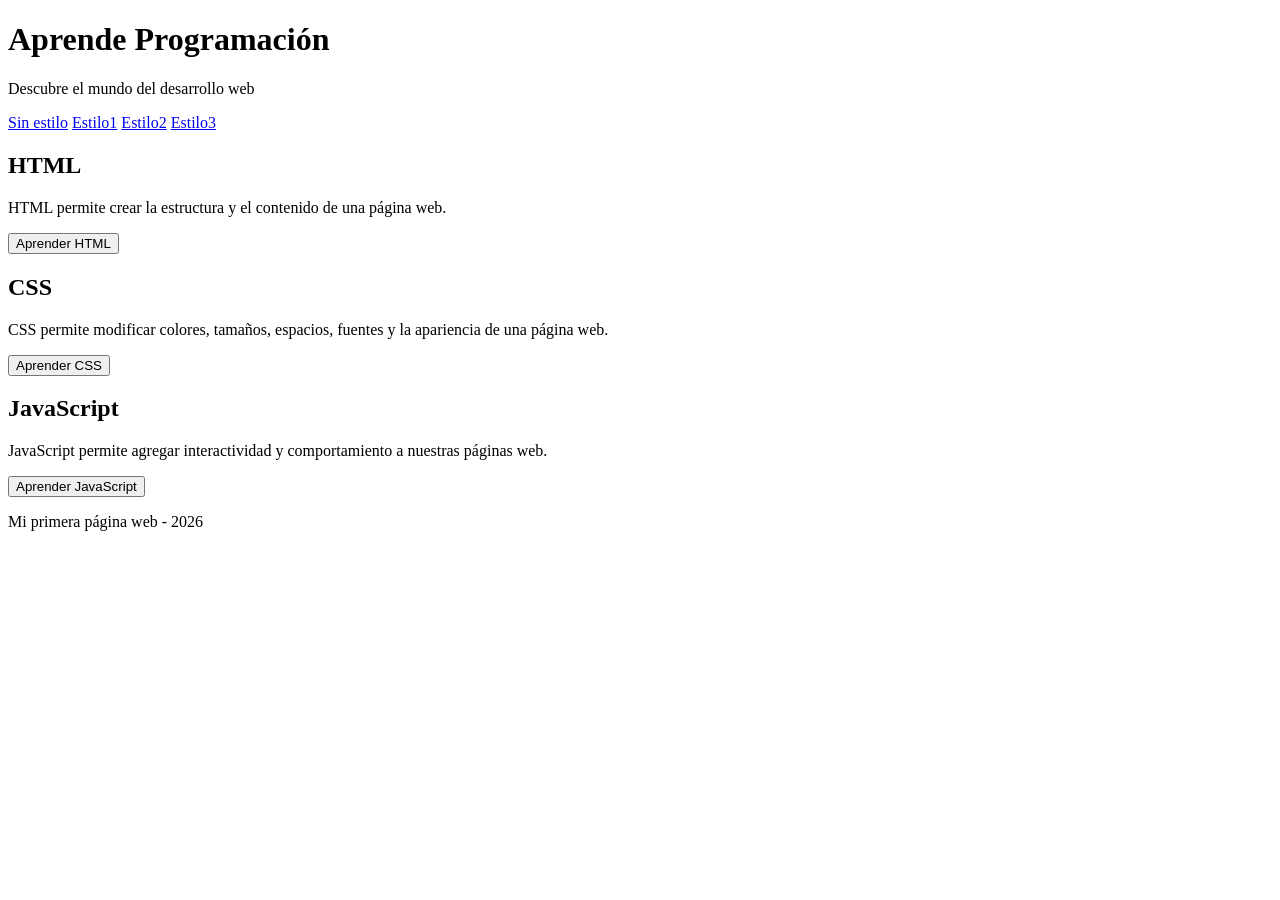
<file: index.html>
<!DOCTYPE html>
<html lang="es">
<head>
    <meta charset="UTF-8">
    <meta name="viewport" content="width=device-width, initial-scale=1.0">
    <title>Curso de Programación</title>
</head>
<body>
        <header>
        <h1>Aprende Programación</h1>
        <p>Descubre el mundo del desarrollo web</p>
    </header>

    <nav>
        <a href="index.html">Sin estilo</a>
        <a href="index2.html">Estilo1</a>
        <a href="index3.html">Estilo2</a>
        <a href="index4.html">Estilo3</a>
        
    </nav>

    <main>

        <section>
            <h2>HTML</h2>
            <p>
                HTML permite crear la estructura y el contenido
                de una página web.
            </p>
            <button>Aprender HTML</button>
        </section>

        <section>
            <h2>CSS</h2>
            <p>
                CSS permite modificar colores, tamaños, espacios,
                fuentes y la apariencia de una página web.
            </p>
            <button>Aprender CSS</button>
        </section>

        <section>
            <h2>JavaScript</h2>
            <p>
                JavaScript permite agregar interactividad
                y comportamiento a nuestras páginas web.
            </p>
            <button>Aprender JavaScript</button>
        </section>

    </main>

    <footer>
        <p>Mi primera página web - 2026</p>
    </footer>
</body>
</html>
</file>
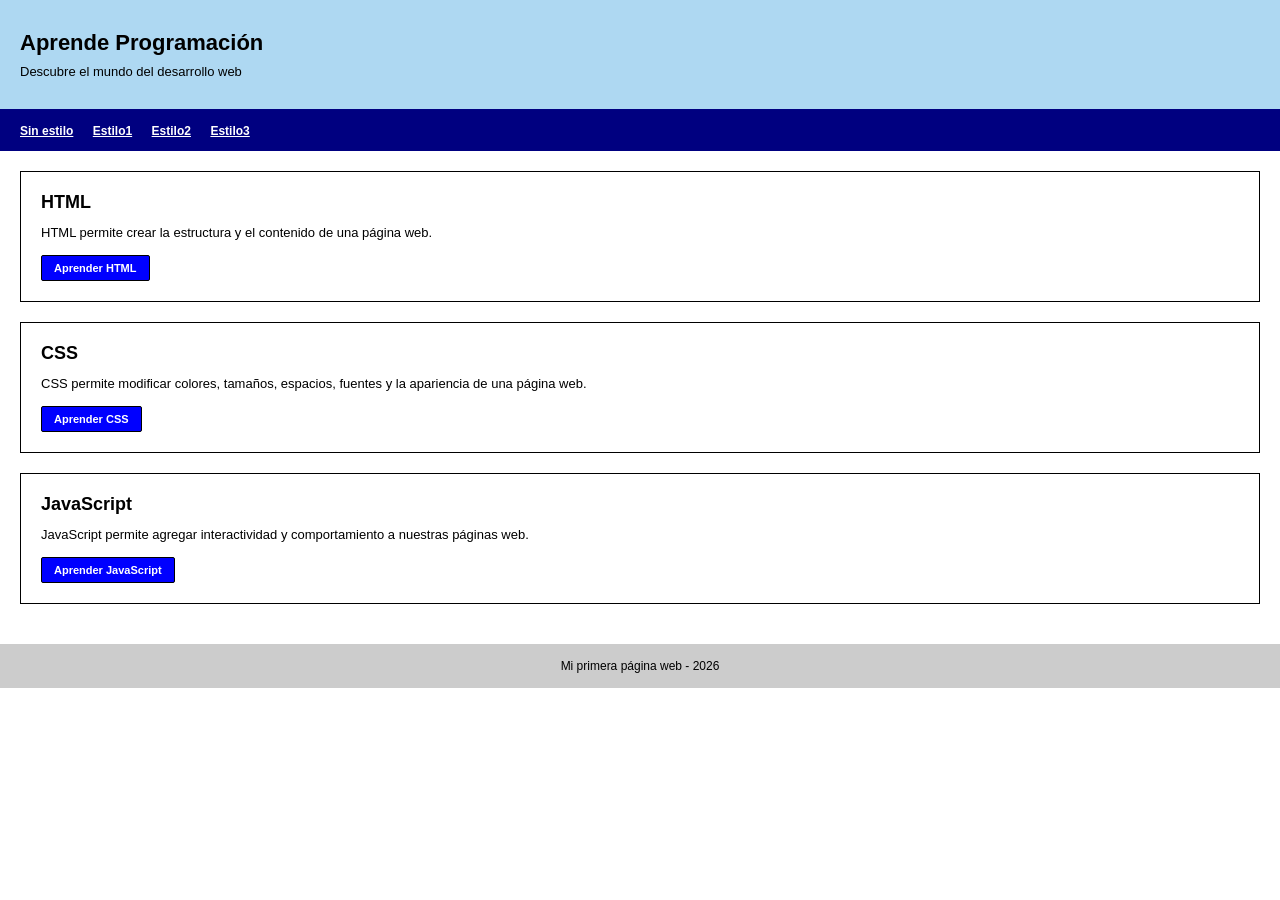
<file: index2.html>
<!DOCTYPE html>
<html lang="es">
<head>
    <meta charset="UTF-8">
    <meta name="viewport" content="width=device-width, initial-scale=1.0">
    <title>Curso de Programación</title>
    <link rel="stylesheet" href="/css/styles.css">
</head>
<body>
        <header>
        <h1>Aprende Programación</h1>
        <p>Descubre el mundo del desarrollo web</p>
    </header>

    <nav>
        <a href="index.html">Sin estilo</a>
        <a href="index2.html">Estilo1</a>
        <a href="index3.html">Estilo2</a>
        <a href="index4.html">Estilo3</a>
        
    </nav>

    <main>

        <section>
            <h2>HTML</h2>
            <p>
                HTML permite crear la estructura y el contenido
                de una página web.
            </p>
            <button>Aprender HTML</button>
        </section>

        <section>
            <h2>CSS</h2>
            <p>
                CSS permite modificar colores, tamaños, espacios,
                fuentes y la apariencia de una página web.
            </p>
            <button>Aprender CSS</button>
        </section>

        <section>
            <h2>JavaScript</h2>
            <p>
                JavaScript permite agregar interactividad
                y comportamiento a nuestras páginas web.
            </p>
            <button>Aprender JavaScript</button>
        </section>

    </main>

    <footer>
        <p>Mi primera página web - 2026</p>
    </footer>
</body>
</html>
</file>
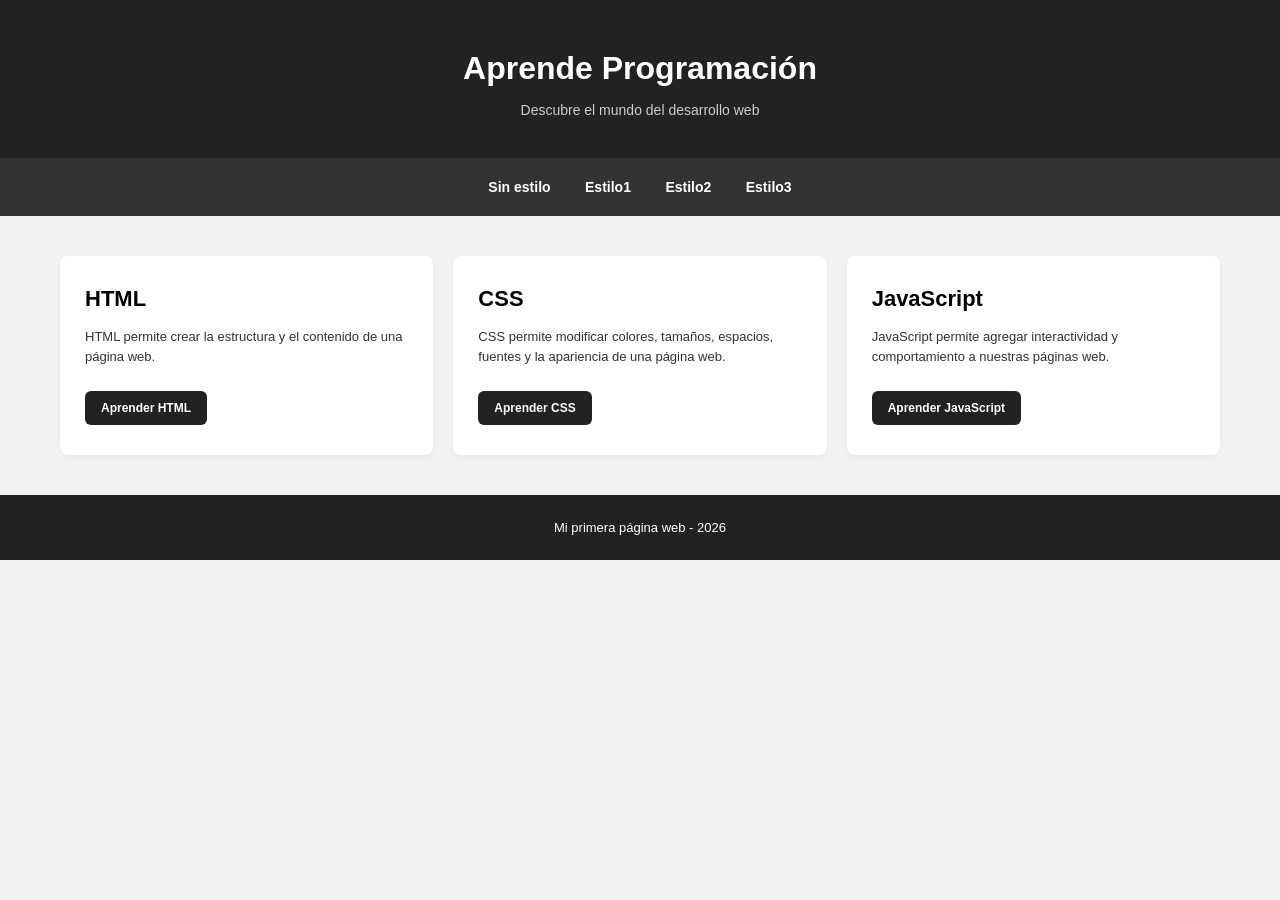
<file: index3.html>
<!DOCTYPE html>
<html lang="es">
<head>
    <meta charset="UTF-8">
    <meta name="viewport" content="width=device-width, initial-scale=1.0">
    <title>Curso de Programación</title>
    <link rel="stylesheet" href="/css/styles2.css">
</head>
<body>
        <header>
        <h1>Aprende Programación</h1>
        <p>Descubre el mundo del desarrollo web</p>
    </header>

    <nav>
        <a href="index.html">Sin estilo</a>
        <a href="index2.html">Estilo1</a>
        <a href="index3.html">Estilo2</a>
        <a href="index4.html">Estilo3</a>
        
    </nav>

    <main>

        <section>
            <h2>HTML</h2>
            <p>
                HTML permite crear la estructura y el contenido
                de una página web.
            </p>
            <button>Aprender HTML</button>
        </section>

        <section>
            <h2>CSS</h2>
            <p>
                CSS permite modificar colores, tamaños, espacios,
                fuentes y la apariencia de una página web.
            </p>
            <button>Aprender CSS</button>
        </section>

        <section>
            <h2>JavaScript</h2>
            <p>
                JavaScript permite agregar interactividad
                y comportamiento a nuestras páginas web.
            </p>
            <button>Aprender JavaScript</button>
        </section>

    </main>

    <footer>
        <p>Mi primera página web - 2026</p>
    </footer>
</body>
</html>
</file>
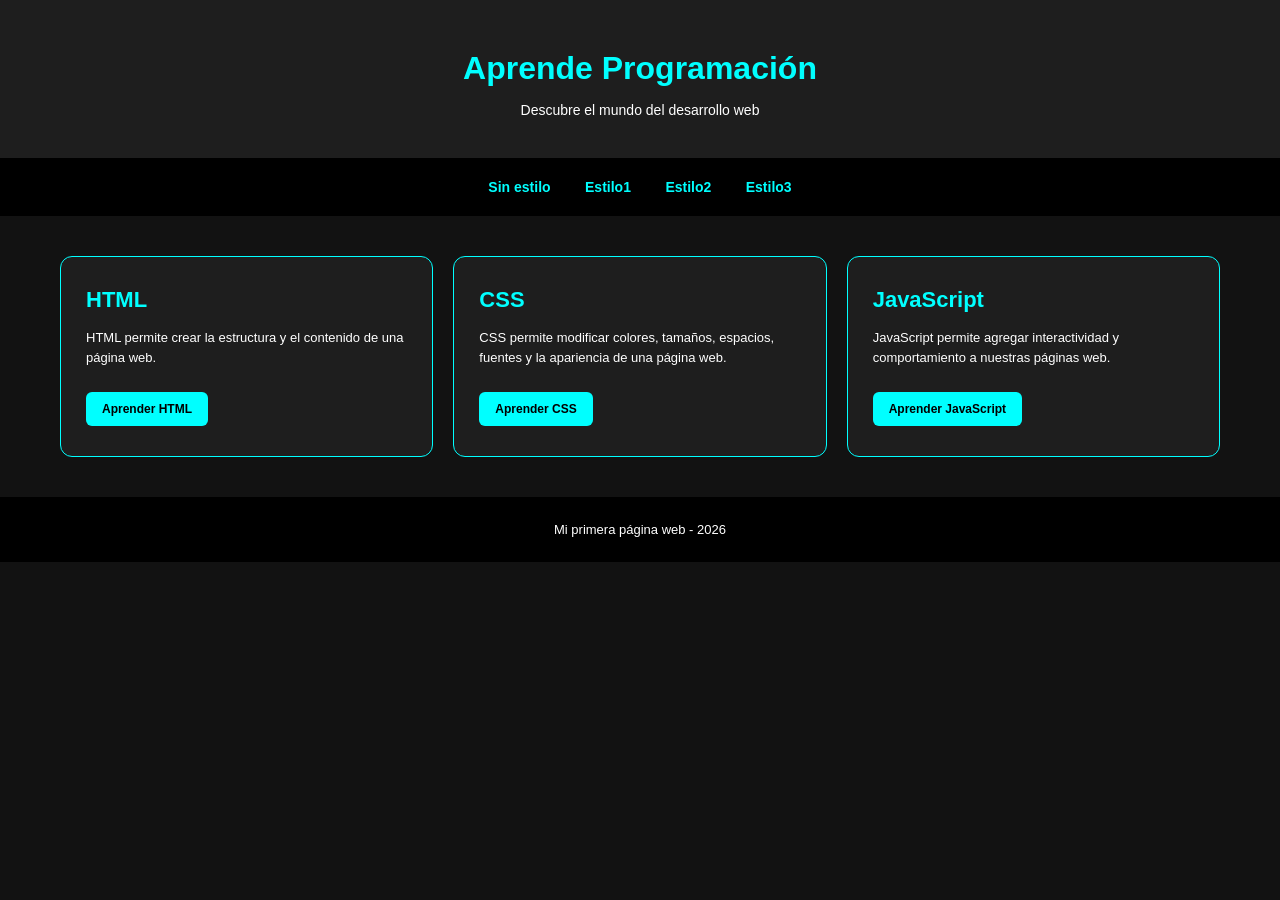
<file: index4.html>
<!DOCTYPE html>
<html lang="es">
<head>
    <meta charset="UTF-8">
    <meta name="viewport" content="width=device-width, initial-scale=1.0">
    <title>Curso de Programación</title>
    <link rel="stylesheet" href="/css/styles3.css">
</head>
<body>
        <header>
        <h1>Aprende Programación</h1>
        <p>Descubre el mundo del desarrollo web</p>
    </header>

    <nav>
        <a href="index.html">Sin estilo</a>
        <a href="index2.html">Estilo1</a>
        <a href="index3.html">Estilo2</a>
        <a href="index4.html">Estilo3</a>
        
    </nav>

    <main>

        <section>
            <h2>HTML</h2>
            <p>
                HTML permite crear la estructura y el contenido
                de una página web.
            </p>
            <button>Aprender HTML</button>
        </section>

        <section>
            <h2>CSS</h2>
            <p>
                CSS permite modificar colores, tamaños, espacios,
                fuentes y la apariencia de una página web.
            </p>
            <button>Aprender CSS</button>
        </section>

        <section>
            <h2>JavaScript</h2>
            <p>
                JavaScript permite agregar interactividad
                y comportamiento a nuestras páginas web.
            </p>
            <button>Aprender JavaScript</button>
        </section>

    </main>

    <footer>
        <p>Mi primera página web - 2026</p>
    </footer>
</body>
</html>
</file>
<file: css/styles.css>
/* Reseteo básico y configuración general */
* {
    box-sizing: border-box;
    margin: 0;
    padding: 0;
    font-family: Arial, sans-serif;
}

body {
    background-color: #ffffff;
    color: #000000;
}

/* Encabezado principal (Header) */
header {
    background-color: #aed8f2; /* Azul claro / celeste */
    padding: 30px 20px;
}

header h1 {
    font-size: 22px;
    font-weight: bold;
    color: #000000;
    margin-bottom: 8px;
}

header p {
    font-size: 13px;
    color: #000000;
}

/* Barra de navegación */
nav {
    background-color: #000080; /* Azul oscuro / marino */
    padding: 12px 20px;
}

nav a {
    color: #ffffff;
    text-decoration: underline;
    font-size: 12px;
    margin-right: 15px;
    font-weight: bold;
}

/* Contenedor principal de secciones */
main {
    padding: 20px;
}

/* Secciones con borde negro perimetral completo */
section {
    border: 1px solid #000000;
    background-color: #ffffff;
    padding: 20px;
    margin-bottom: 20px;
}

section h2 {
    font-size: 18px;
    font-weight: bold;
    margin-bottom: 12px;
    color: #000000;
}

section p {
    font-size: 13px;
    color: #000000;
    margin-bottom: 15px;
}

/* Estilos de los botones de cada sección */
section button,
section .btn,
section input[type="button"],
section input[type="submit"] {
    display: inline-block;
    background-color: #0000ff; /* Azul brillante */
    color: #ffffff;
    font-size: 11px;
    font-weight: bold;
    padding: 6px 12px;
    border: 1px solid #000000; /* Borde oscuro envolvente */
    border-radius: 2px;
    cursor: pointer;
    text-decoration: none;
    outline: none;
}

/* Efecto hover/focus para interacción */
section button:hover,
section .btn:hover {
    background-color: #0000cc;
}

/* Pie de página (Footer) */
footer {
    background-color: #cccccc; /* Gris claro */
    text-align: center;
    padding: 15px;
    font-size: 12px;
    color: #000000;
}
</file>
<file: css/styles2.css>
/* Reseteo y estilos globales */
* {
    box-sizing: border-box;
    margin: 0;
    padding: 0;
    font-family: Arial, Helvetica, sans-serif;
}

body {
    background-color: #f2f2f2;
    color: #222222;
}

/* Encabezado principal (Header) */
header {
    background-color: #222222;
    color: #ffffff;
    text-align: center;
    padding: 50px 20px 40px;
}

header h1 {
    font-size: 32px;
    font-weight: bold;
    margin-bottom: 15px;
}

header p {
    font-size: 14px;
    color: #cccccc;
}

/* Barra de navegación centrada */
nav {
    background-color: #333333;
    text-align: center;
    padding: 20px 0;
}

nav a {
    color: #ffffff;
    text-decoration: none;
    font-size: 14px;
    font-weight: bold;
    margin: 0 15px;
}

nav a:hover {
    text-decoration: underline;
}

/* Contenedor de las tarjetas en distribución horizontal */
main {
    display: flex;
    justify-content: center;
    gap: 20px;
    max-width: 1200px;
    margin: 40px auto;
    padding: 0 20px;
}

/* Tarjetas (Cards) con bordes redondeados */
section, .card {
    background-color: #ffffff;
    border-radius: 8px;
    padding: 30px 25px;
    flex: 1;
    display: flex;
    flex-direction: column;
    align-items: flex-start;
    box-shadow: 0 2px 5px rgba(0, 0, 0, 0.05);
}

section h2, .card h2 {
    font-size: 22px;
    font-weight: bold;
    margin-bottom: 15px;
    color: #000000;
}

section p, .card p {
    font-size: 13px;
    line-height: 1.5;
    color: #333333;
    margin-bottom: 25px;
    flex-grow: 1;
}

/* Botones de las tarjetas */
section button,
section .btn,
.card button,
.card .btn {
    display: inline-block;
    background-color: #222222;
    color: #ffffff;
    font-size: 12px;
    font-weight: bold;
    padding: 10px 16px;
    border: none;
    border-radius: 6px;
    cursor: pointer;
    text-decoration: none;
}

section button:hover,
section .btn:hover,
.card button:hover,
.card .btn:hover {
    background-color: #444444;
}

/* Pie de página (Footer) */
footer {
    background-color: #222222;
    color: #ffffff;
    text-align: center;
    padding: 25px;
    font-size: 13px;
}
</file>
<file: css/styles3.css>
/* Reseteo y estilos globales */
* {
    box-sizing: border-box;
    margin: 0;
    padding: 0;
    font-family: Arial, Helvetica, sans-serif;
}

body {
    background-color: #121212;
    color: #ffffff;
}

/* Encabezado principal (Header) */
header {
    background-color: #1e1e1e;
    color: #ffffff;
    text-align: center;
    padding: 50px 20px 40px;
}

header h1 {
    font-size: 32px;
    font-weight: bold;
    color: #00ffff; /* Cian / Turquesa neon */
    margin-bottom: 15px;
}

header p {
    font-size: 14px;
    color: #ffffff;
}

/* Barra de navegación centrada */
nav {
    background-color: #000000;
    text-align: center;
    padding: 20px 0;
}

nav a {
    color: #00ffff;
    text-decoration: none;
    font-size: 14px;
    font-weight: bold;
    margin: 0 15px;
}

nav a:hover {
    text-decoration: underline;
}

/* Contenedor principal de las tarjetas */
main {
    display: flex;
    justify-content: center;
    gap: 20px;
    max-width: 1200px;
    margin: 40px auto;
    padding: 0 20px;
}

/* Tarjetas (Cards) con borde turquesa y esquinas redondeadas */
section, .card {
    background-color: #1e1e1e;
    border: 1px solid #00ffff;
    border-radius: 12px;
    padding: 30px 25px;
    flex: 1;
    display: flex;
    flex-direction: column;
    align-items: flex-start;
}

section h2, .card h2 {
    font-size: 22px;
    font-weight: bold;
    color: #00ffff;
    margin-bottom: 15px;
}

section p, .card p {
    font-size: 13px;
    line-height: 1.5;
    color: #ffffff;
    margin-bottom: 25px;
    flex-grow: 1;
}

/* Botones con fondo turquesa y texto negro */
section button,
section .btn,
.card button,
.card .btn {
    display: inline-block;
    background-color: #00ffff;
    color: #000000;
    font-size: 12px;
    font-weight: bold;
    padding: 10px 16px;
    border: none;
    border-radius: 6px;
    cursor: pointer;
    text-decoration: none;
}

section button:hover,
section .btn:hover,
.card button:hover,
.card .btn:hover {
    background-color: #00cccc;
}

/* Pie de página (Footer) */
footer {
    background-color: #000000;
    color: #ffffff;
    text-align: center;
    padding: 25px;
    font-size: 13px;
}
</file>
